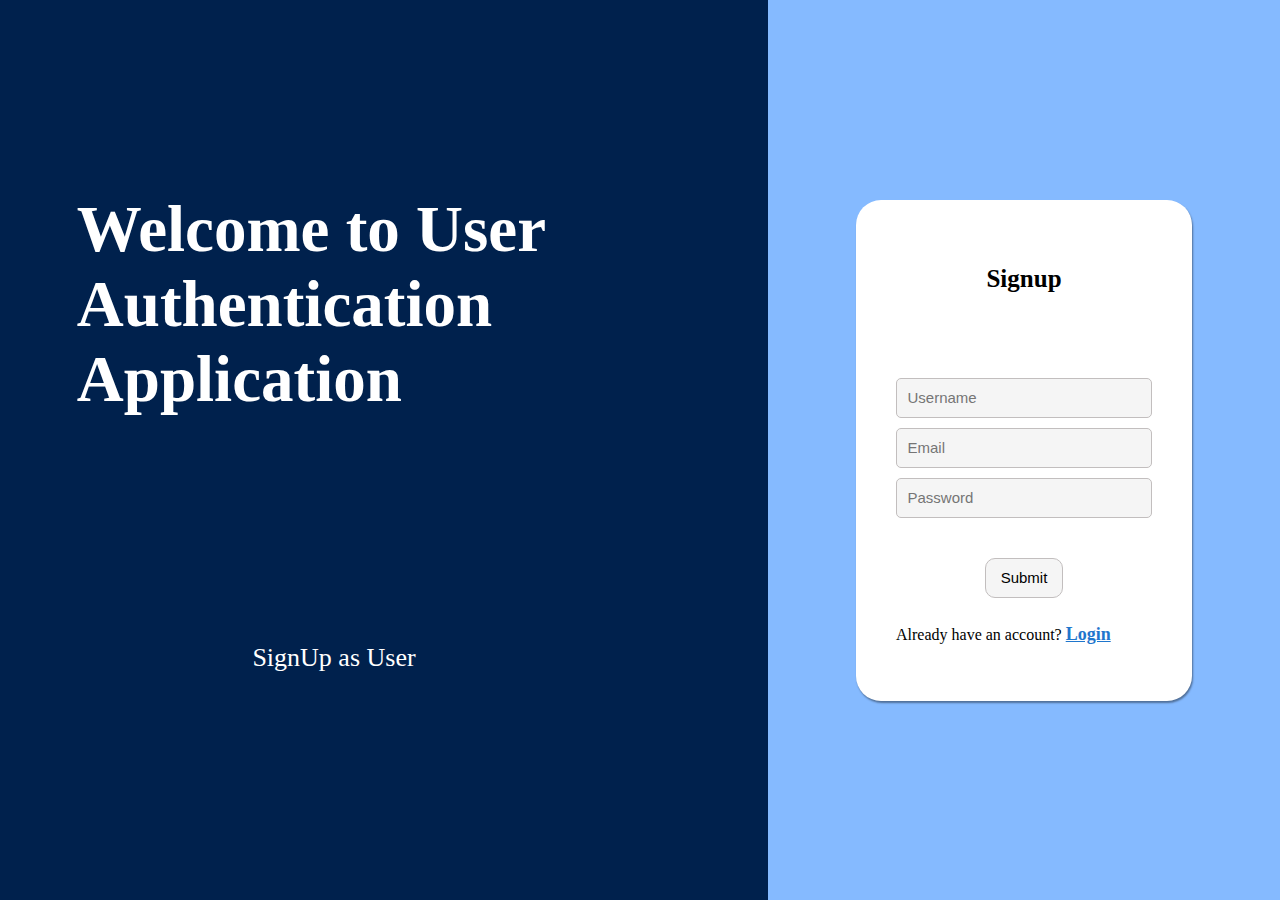
<file: Question9/Frontend/index.html>
<!DOCTYPE html>
<html lang="en">
<head>
    <meta charset="UTF-8">
    <meta name="viewport" content="width=device-width, initial-scale=1.0">
    <title>SignUp page</title>
    <link rel="stylesheet" href="index.css">
</head>
<body>
    
    <div class='full-cont'>

        <div class='message-cont'>
            <div class='welcome-cont'>
                Welcome to User Authentication Application
            </div>
            <div class='h3-cont'>
                <p>SignUp as User</p>
            </div>
        </div>

        <div class='form-contt' id="signup-cont">
            <form class="form" id="signup-form">
                <p class="heading">Signup</p>
                <input type="text" class="input" id="username" placeholder="Username" name="username" required>
                <input type="email" class="input" name="email" id="email" placeholder="Email" required>
                <input type="password" class="input" placeholder="Password" id="password" name="password" required>
                
                <button class="btn" type="submit"> Submit </button>
                <p> Already have an account? <a href="login.html" id="login">Login</a>  </p>
            </form>
        </div>


    </div>

</body>
</html>
<script src="index.js"></script>
</file>
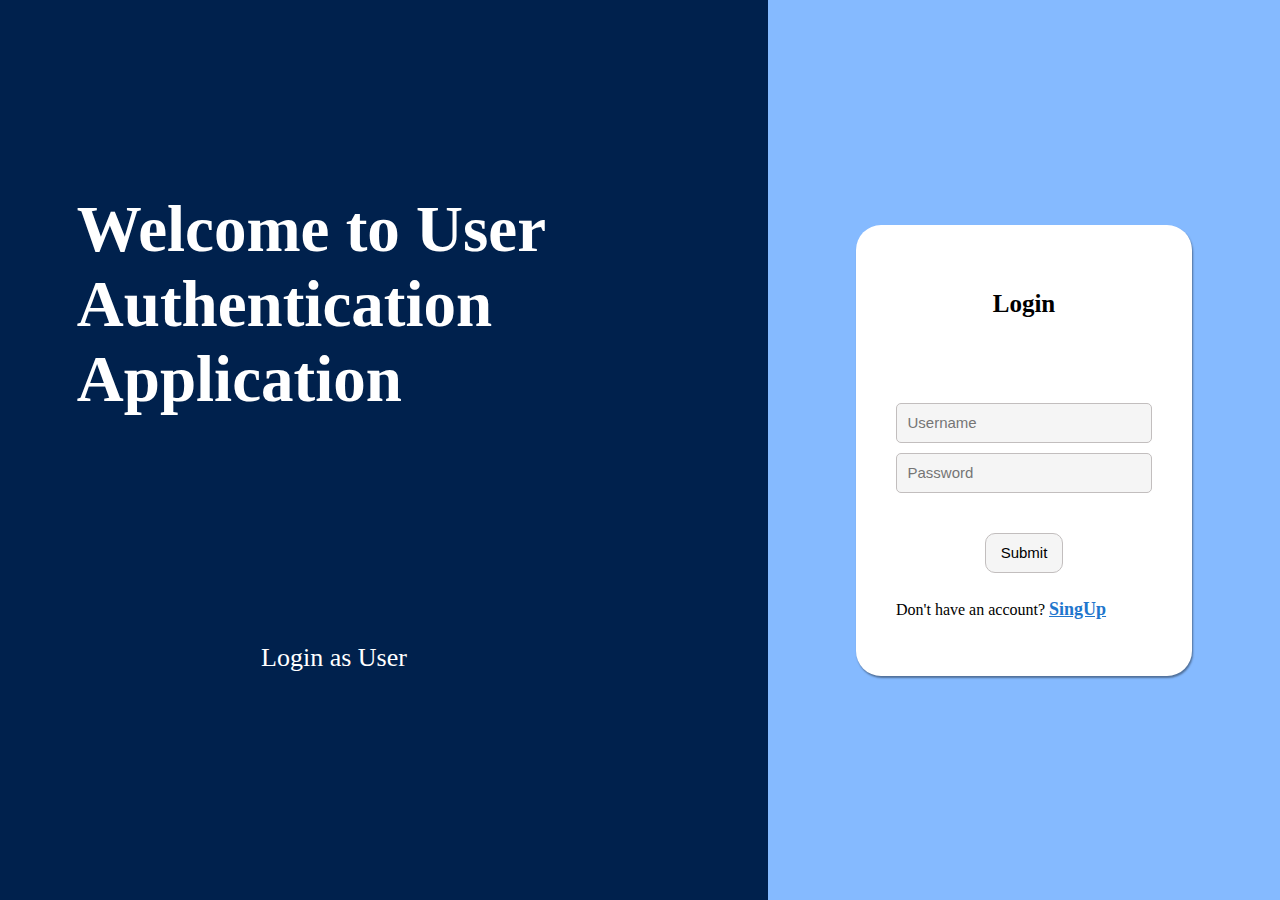
<file: Question9/Frontend/login.html>
<!DOCTYPE html>
<html lang="en">

<head>
    <meta charset="UTF-8">
    <meta name="viewport" content="width=device-width, initial-scale=1.0">
    <title>Login page</title>
    <link rel="stylesheet" href="index.css">
</head>

<body>
    <div class='full-cont'>

        <div class='message-cont'>
            <div class='welcome-cont'>
                Welcome to User Authentication Application
            </div>
            <div class='h3-cont'>
                <p>Login as User</p>
            </div>
        </div>

        <div class='form-contt' id="login-cont">
            <form class="form" id="login-form">
                <p class="heading">Login</p>
                <input type="text" class="input" id="username" placeholder="Username" name="username" required>
                <input type="password" class="input" placeholder="Password" id="password" name="password" required>
                
                <button class="btn" type="submit"> Submit </button>
                <p> Don't have an account? <a href="index.html" id="signup">SingUp</a> </p>
            </form>
        </div>


    </div>
</body>

</html>

<script src="login.js"></script>
</file>
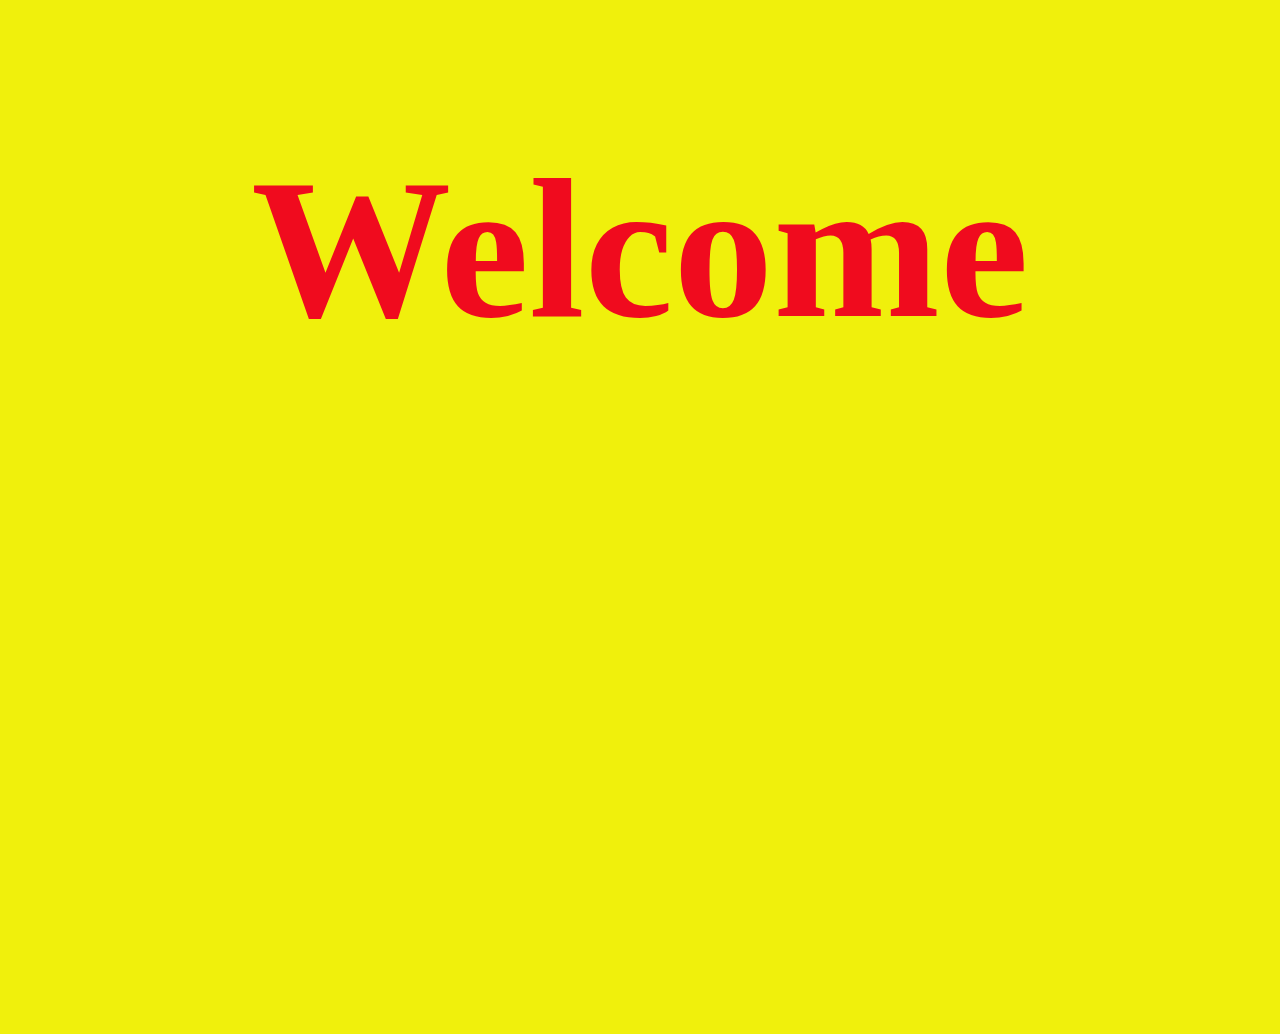
<file: Question9/Frontend/welcome.html>
<!DOCTYPE html>
<html lang="en">

<head>
    <meta charset="UTF-8">
    <meta name="viewport" content="width=device-width, initial-scale=1.0">
    <title>Welcome</title>
    <link rel="stylesheet" href="index.css">
</head>
<style>
    html,
    body {
        margin: 0;
        padding: 0;
        font-family: "verdana", "sans-serif";
        background-color: #f0f00c;
        
    }

    .container {
        margin: auto;
        text-align: center;
        font-size: 100px;
        color: #f00b1e;
    }
</style>

<body>

    <div class="container">
        <h1>Welcome</h1>
    </div>
</body>

</html>
</file>
<file: Question9/Frontend/index.css>
html,
body {
    height: 100%;
    margin: 0;
    padding: 0;
    font-family: "verdana", "sans-serif";
}

.full-cont {
    height: 100vh;
    display: flex;
}

.message-cont {
    background-color: #00214d;
    width: 60vw;
    height: 100%;
    display: flex;
    justify-content: center;
    flex-direction: column;
    align-items: center;
    gap: 200px;
}

.welcome-cont {
    margin-top: -10px;
    color: white;
    width: 80%;
    font-size: 65px;
    font-weight: bolder;
}

.h3-cont {
    /* padding-top: 200px; */
    margin-left: -100px;
    color: white;
    font-size: 26px;
}

.form-contt {
    background-color: #85baff;
    width: 40vw;
    height: 100%;
    display: flex;
    justify-content: center;
    align-items: center;
    align-content: center;
}

/* ------------------------------- */

.form {
    width: 50%;
    display: flex;
    flex-direction: column;
    gap: 10px;
    background-color: white;
    padding: 2.5em;
    border-radius: 25px;
    transition: .4s ease-in-out;
    box-shadow: rgba(0, 0, 0, 0.4) 1px 2px 2px;
}

/* .form:hover {
    transform: translateX(-0.5em) translateY(-0.5em);
    border: 1px solid #171717;
    box-shadow: 10px 10px 0px #666666;
  } */

.heading {
    color: black;
    padding-bottom: 2em;
    text-align: center;
    font-weight: bold;
    font-size: 25px;
}

.input {
    border-radius: 5px;
    border: 1px solid rgb(194, 190, 190);
    background-color: whitesmoke;
    outline: none;
    padding: 0.7em;
    font-size: 15px;
    /* transition: .4s ease-in-out; */
}

/* .input:hover {
    box-shadow: 6px 6px 0px #969696,
               -3px -3px 10px #ffffff;
  } */

/* .input:focus {
    background: #ffffff;
    box-shadow: inset 2px 5px 10px rgba(0,0,0,0.3);
  } */

.form .btn {
    margin-top: 2em;
    align-self: center;
    padding: 0.7em;
    padding-left: 1em;
    padding-right: 1em;
    border-radius: 10px;
    border: none;
    color: black;
    transition: .4s ease-in-out;
    /* box-shadow: rgba(0, 0, 0, 0.4) 1px 1px 1px; */
    border: 1px solid rgb(194, 190, 190);
    background-color: whitesmoke;
    cursor: pointer;
    font-size: 15px;
}

#signup, #login {
    color: #1f76cd;
    font-size: 18px;
    font-weight: bolder;
    cursor: pointer;
}
</file>
